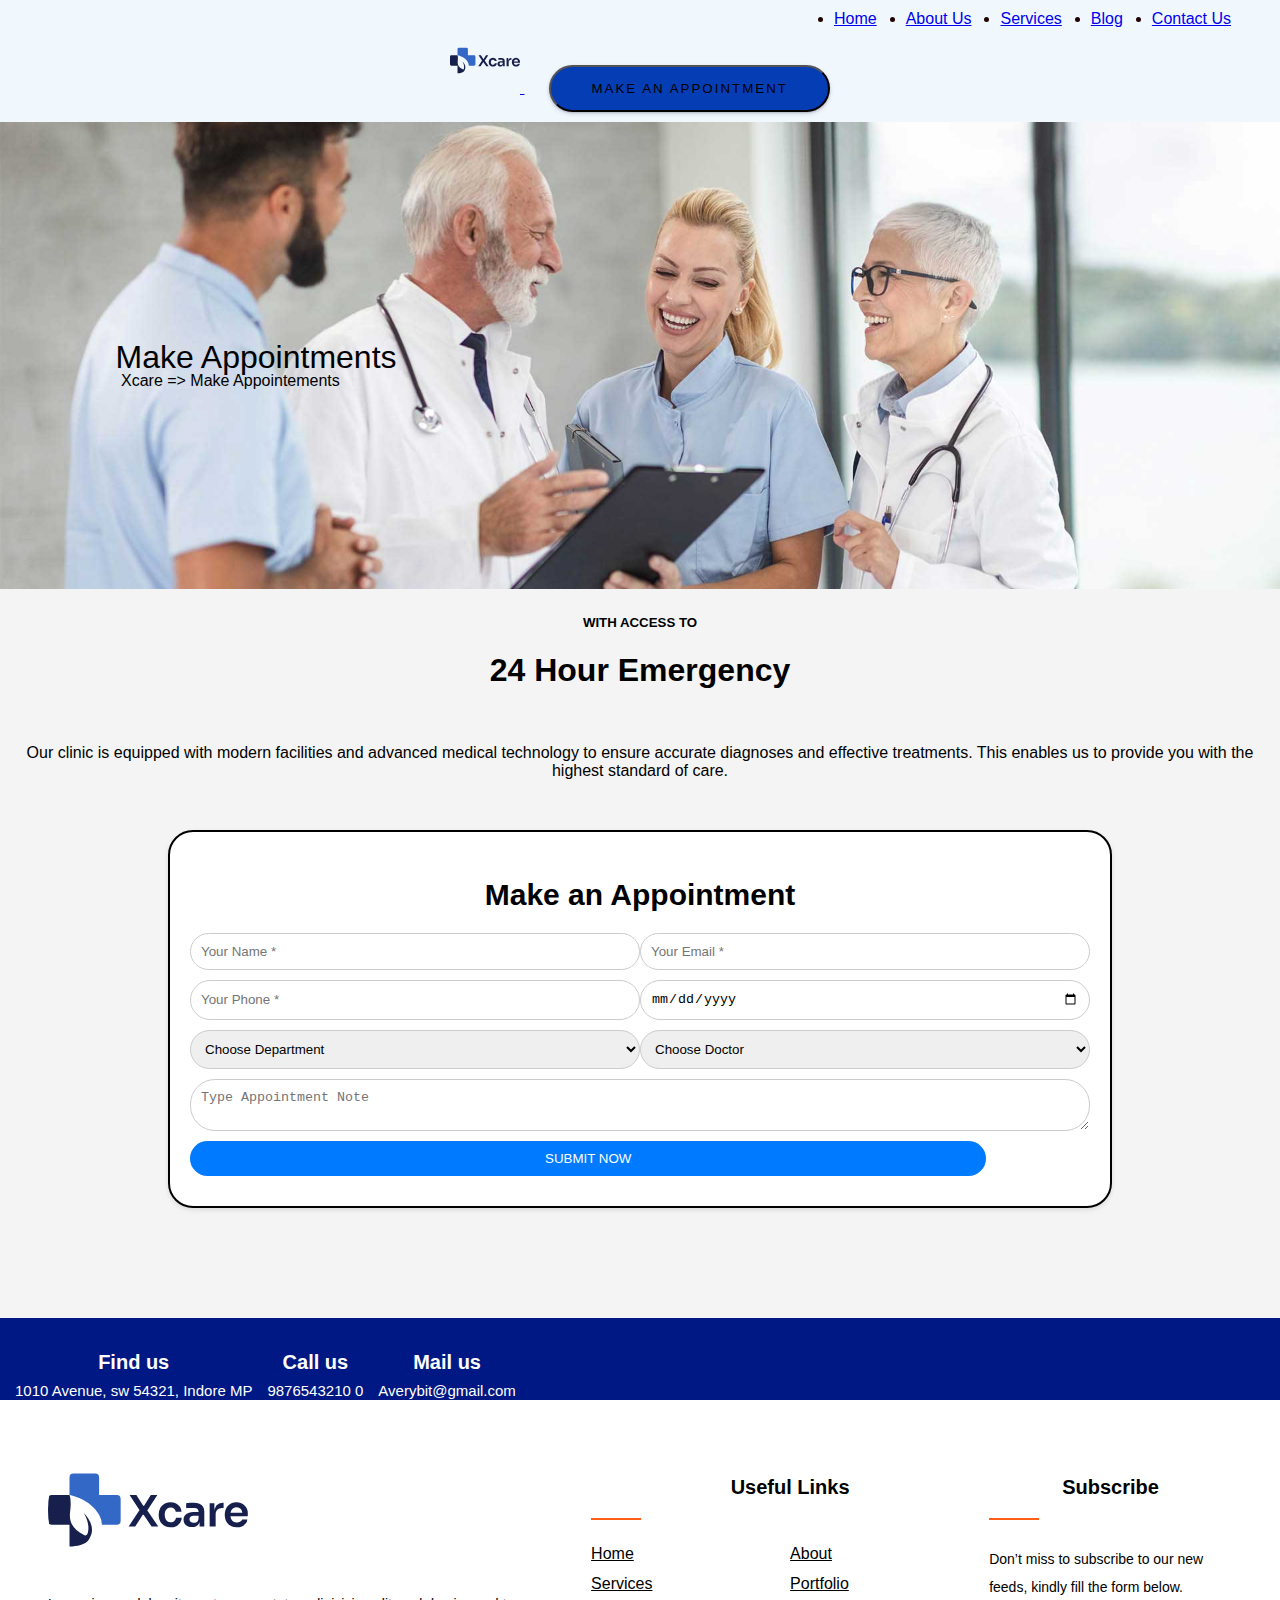
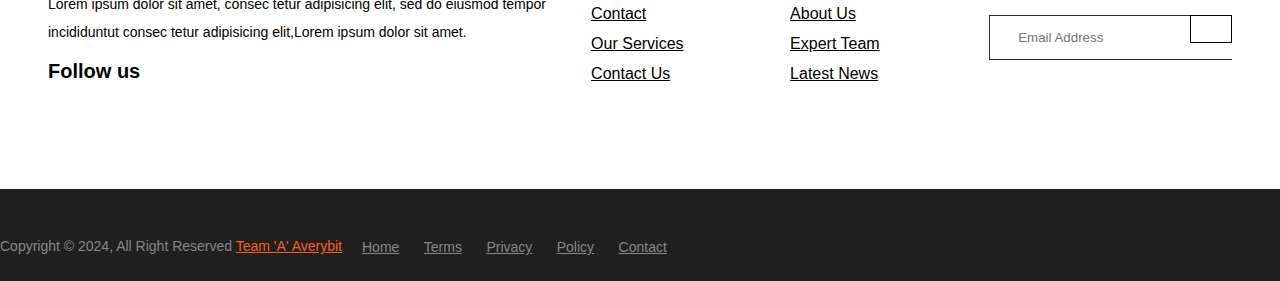
<file: Appointment/ENT-Clinic-ENT_appointement/index.html>
<!DOCTYPE html>
<html lang="en">
<head>
    <meta charset="UTF-8">
    <meta name="viewport" content="width=device-width, initial-scale=1.0">
    <title>Redirecting to Home</title>
    <meta http-equiv="refresh" content="0; URL='./src/html/app.html'" />
</head>
<body>
    <p>If you are not redirected, <a href="./src/html/app.html">click here to go to Home page</a>.</p>
</body>
</html>
</file>
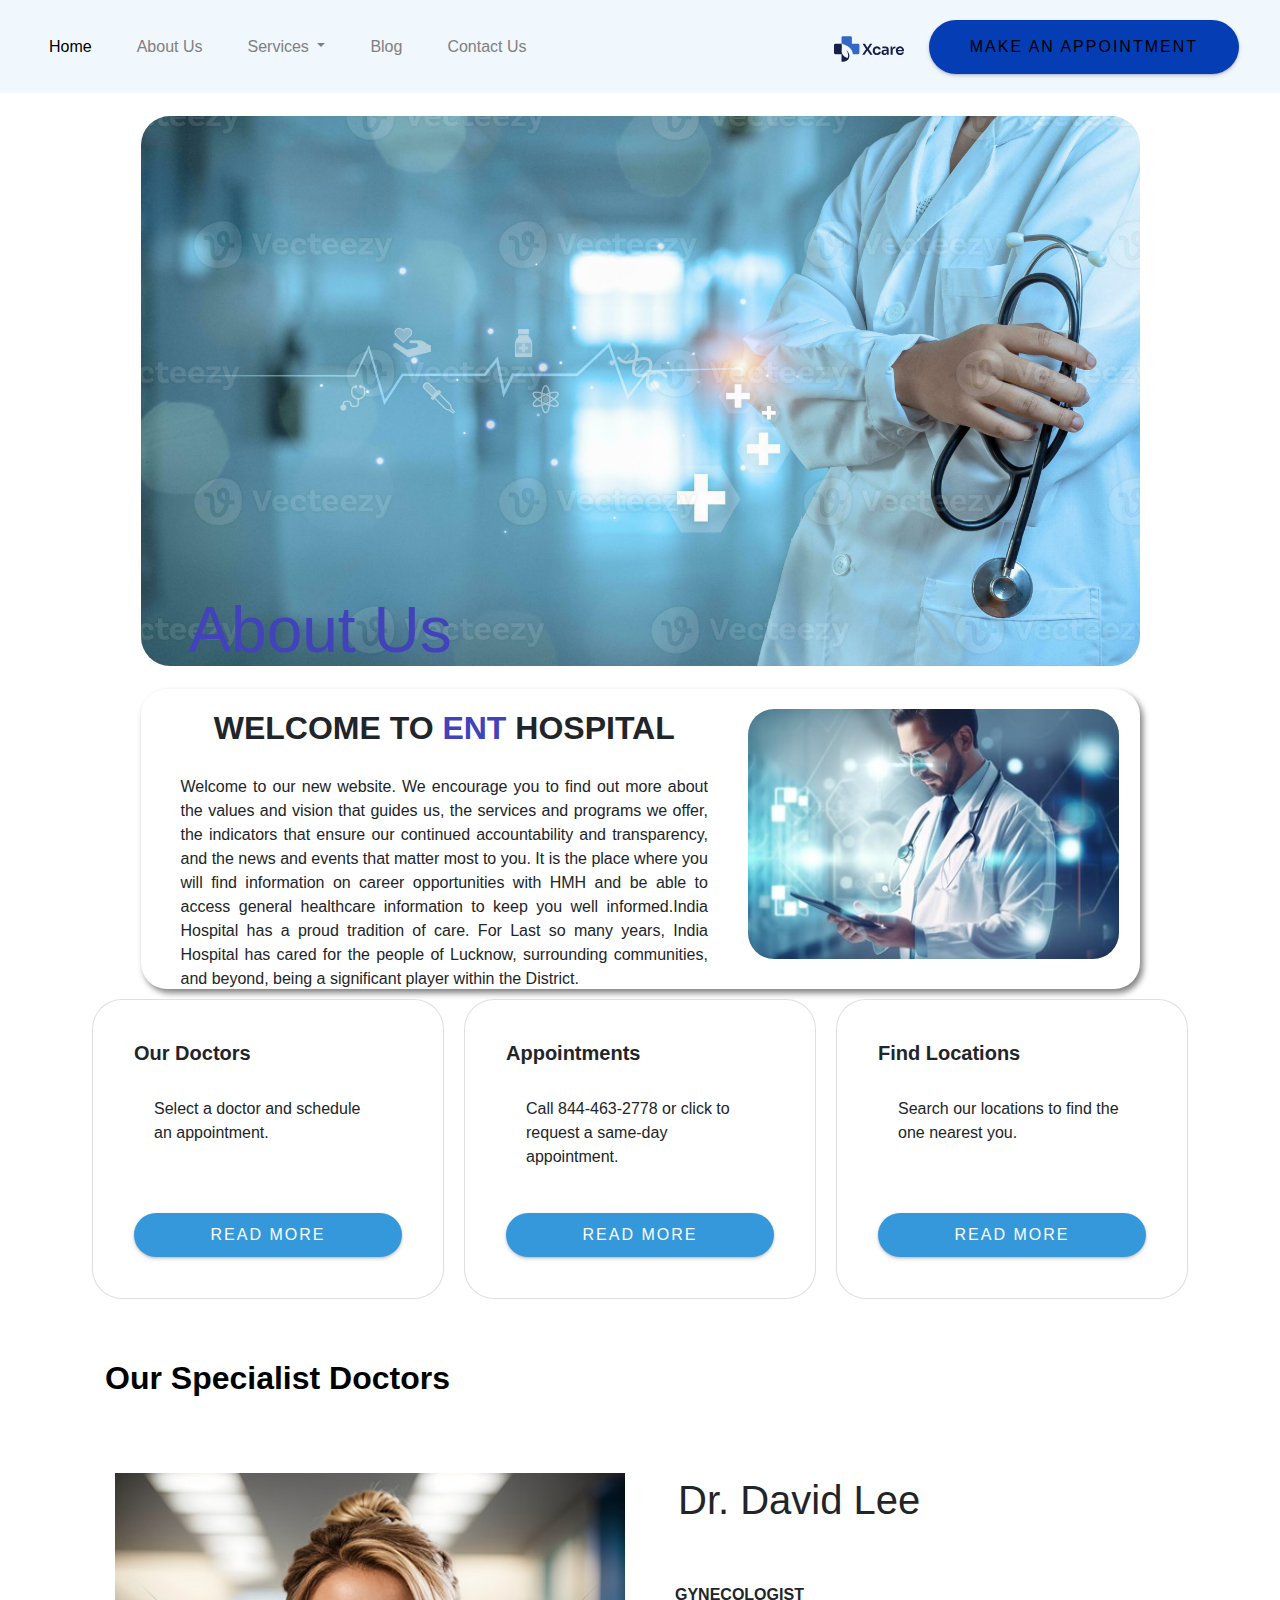
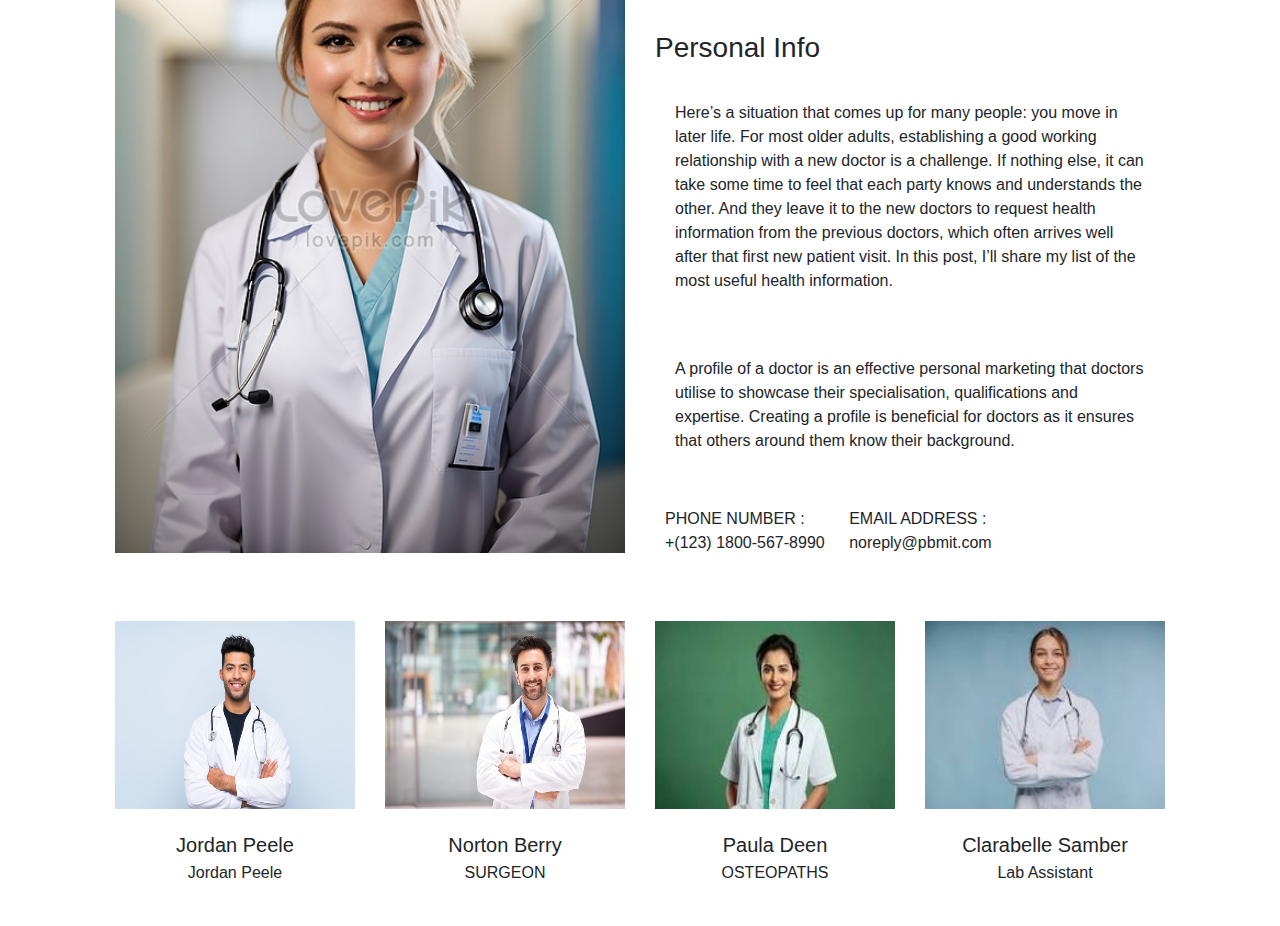
<file: About/ENT Project about/ENT Project about/ENT-Clinic/Index.html>
<!DOCTYPE html>
<html lang="en">
<head>
    <meta charset="UTF-8">
    <meta name="viewport" content="width=device-width, initial-scale=1.0">
    <title>Redirecting to Home</title>
    <meta http-equiv="refresh" content="0; URL='./src/HTML/About.html'" />
</head>
<body>
    <p>If you are not redirected, <a href="./src/HTML/About.html">click here to go to Home page</a>.</p>
</body>
</html>
</file>
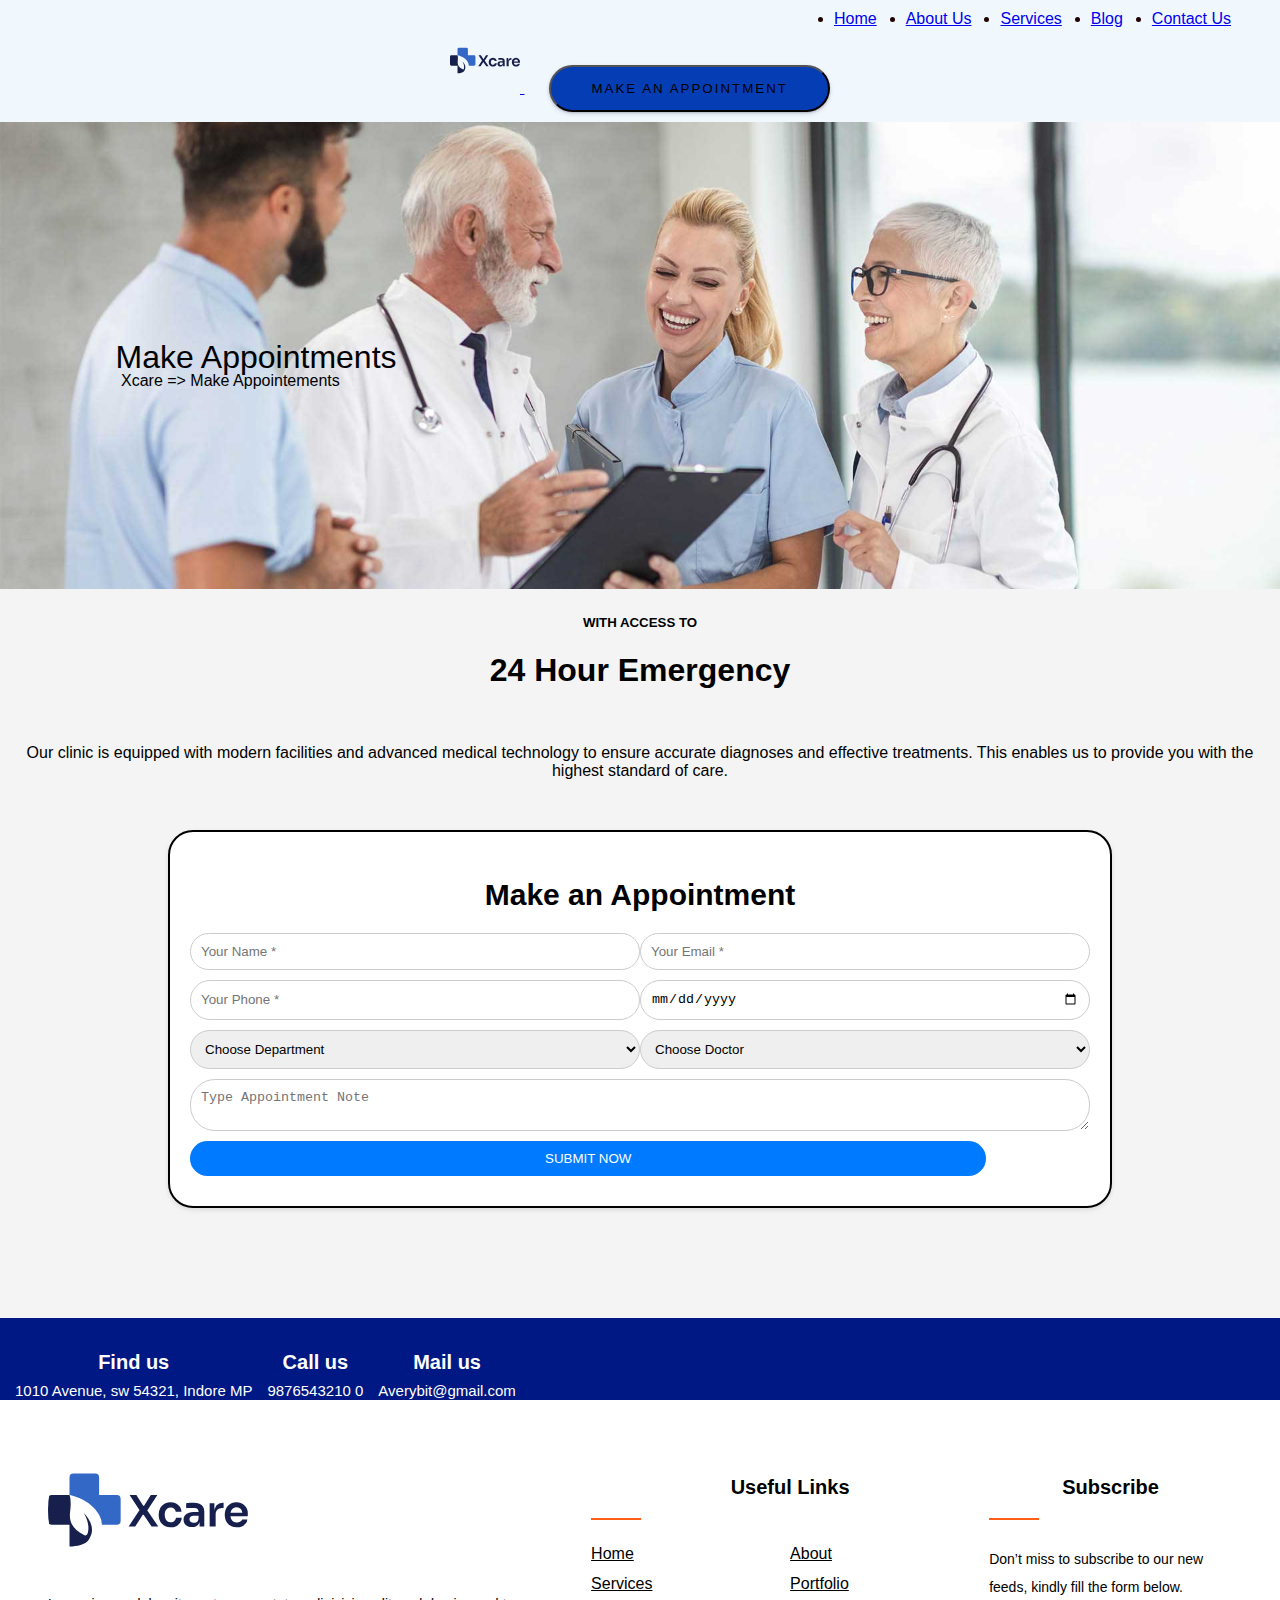
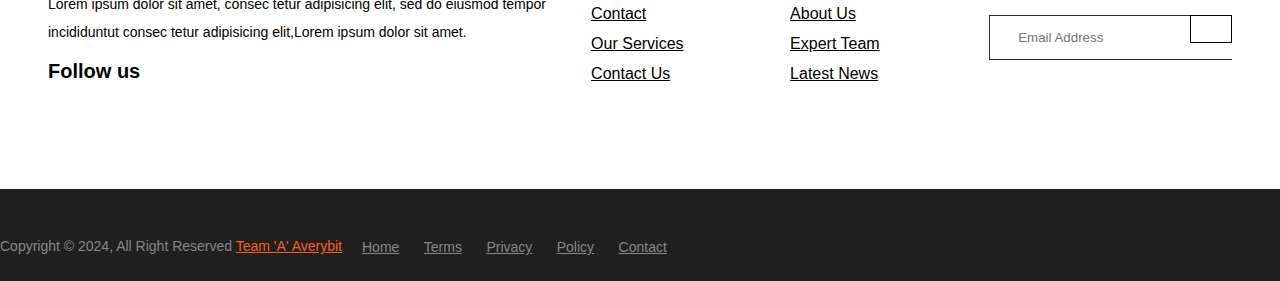
<file: Appointment/ENT-Clinic-ENT_appointement/src/html/app.html>
<!DOCTYPE html>
<html lang="en">
<head>
<meta charset="UTF-8">
<meta name="viewport" content="width=device-width, initial-scale=1.0">
<title>Appointment Form</title>
<link rel="stylesheet" href="../css/header.css">
<link rel="stylesheet" href="../css/navbar.css">
<link rel="stylesheet" href="../css/CSS/card.css">
<link rel="stylesheet" href="../css/CSS/carousel.css">
<link rel="stylesheet" href="../css/CSS/flipcard.css">
<link rel="stylesheet" href="../css/CSS/footer.css">
<link rel="stylesheet" href="../css/CSS/happyclients.css">

<link rel="stylesheet" href="../css/CSS/services.css">
<link rel="stylesheet" href="../css/CSS/ourServices.css">


<!-- <link rel="stylesheet" href="../css/footer.css"> -->
<link href="https://cdn.jsdelivr.net/npm/bootstrap@5.0.2/dist/css/bootstrap.min.css" rel="stylesheet"
integrity="sha384-EVSTQN3/azprG1Anm3QDgpJLIm9Nao0Yz1ztcQTwFspd3yD65VohhpuuCOmLASjC" crossorigin="anonymous">
<style>
    body {
        font-family: Arial, sans-serif;
        background-color: #f4f4f4;
        margin: 0;
        padding: 0;
    }
    .container {
        max-width: 900px;
        margin: 50px auto;
        padding: 20px;
        background-color: #fff;
        border-radius: 5px;
        box-shadow: 0 2px 5px rgba(0, 0, 0, 0.1);
        text-align: center;
        border-radius: 25px;
        border: 2px solid #000;
    }
    .form-group {
        display: flex;
        justify-content: space-between;
        margin-bottom: 10px;
        

    }
    .form-group input,
    .form-group select {
        width: 50%;
        padding: 10px;
        border: 1px solid #ccc;
        border-radius: 25px;
        box-sizing: border-box;

    }
    .form-group textarea {
        width: 100%;
        padding: 10px;
        border: 1px solid #ccc;
        border-radius: 25px;
        box-sizing: border-box;
    }
    .submit-btn {
        background-color: #007bff; /* Blue color */
        color: white;
        padding: 10px 355px;
        border: none;
        border-radius: 30px; /* Rounded shape */
        cursor: pointer;
    }
    .container-1 {
  position: relative;
  text-align: center;
  color: white;
  height: auto; 
max-width: 100%;
object-fit: fill;


 
}
.centered {
  position: absolute;
  top: 50%;
 left: 20%;
  transform: translate(-50%, -50%);
  font-size: 2em;
  color:black;
}
.centered-1 {
  position: absolute;
  top: 55%;
 left: 18%;
  transform: translate(-50%, -50%);
  font-size: 1em;
  color: black;
}
.pr{
   
    text-align: center;
    
}
</style>
</head>
<body>

    <header class="sticky-top"> <!-- Added sticky-top class for sticky header -->

        <div class="Nav">
            <nav class="navbar navbar-expand-lg navbar-light">
                <div class="container-fluid">


                    <div class="collapse navbar-collapse" id="navbarSupportedContent">
                        <ul class="navbar-nav me-auto mb-2 mb-lg-0">
                            <li class="nav-item">
                                <a class="nav-link active" aria-current="page" href="/HTML/home.html">Home</a>
                            </li>
                            <li class="nav-item">
                                <a class="nav-link" href="/About/ENT Project about/ENT Project about/ENT-Clinic/src/HTML/About.html">About Us</a>
                            </li>
                            <li class="nav-item dropdown">
                                <a class="nav-link dropdown-toggle" href="#" id="navbarDropdown" role="button"
                                    data-bs-toggle="dropdown" aria-expanded="false">
                                    Services
                                </a>
                                <ul class="dropdown-menu" aria-labelledby="navbarDropdown">
                                    <li><a class="dropdown-item" href="/Services/ENT-Clinic-ENT_SERVICES/ENT-Clinic-ENT_SERVICES/src/html/ear.html">Ear</a></li>
                                    <li><a class="dropdown-item" href="/Services/ENT-Clinic-ENT_SERVICES/ENT-Clinic-ENT_SERVICES/src/html/nose.html">Nose</a></li>
                                    <li><a class="dropdown-item" href="/Services/ENT-Clinic-ENT_SERVICES/ENT-Clinic-ENT_SERVICES/src/html/Throat.html">Throat</a></li>
                                    <li>
                                        <hr class="dropdown-divider">
                                    </li>
                                    <li><a class="dropdown-item" href="/Services/ENT Project service/ENT Project service/ENT-Clinic/src/HTML/Services.html">More about ERT healthcare</a></li>
                                </ul>
                            </li>
                            <li class="nav-item">
                                <a class="nav-link" href="/blog and contact/Ent/ENT-Clinic/src/html/Blog.html">Blog</a>
                            </li>
                            <li class="nav-item">
                                <a class="nav-link" href="/blog and contact/Ent/ENT-Clinic/src/html/Contact.html">Contact Us</a>
                            </li>
                        </ul>

                        <!-- Navbar brand/logo (if needed) -->
                        <a class="navbar-brand" href="home.html">
                            <img src="../images/logo.svg" alt="" width="70" height="65"
                                class="d-inline-block align-text-top">

                        </a>
                        <a href="../appointement/app.html">
                            <button class="btn">Make An Appointment</button>
                        </a>

                    </div>
                </div>
            </nav>
        </div>

    </header>


<!-- Optional JavaScript; choose one of the two! -->

<!-- Option 1: Bootstrap Bundle with Popper -->
<script src="https://cdn.jsdelivr.net/npm/bootstrap@5.0.2/dist/js/bootstrap.bundle.min.js"
    integrity="sha384-MrcW6ZMFYlzcLA8Nl+NtUVF0sA7MsXsP1UyJoMp4YLEuNSfAP+JcXn/tWtIaxVXM"
    crossorigin="anonymous"></script>
    <div class="container-1">
        <img src="../images/header-page.jpg" alt="Snow" style="width: 100%; height: auto;;">

        <div class="centered">  Make Appointments </div>
        <div class="centered-1">Xcare => Make Appointements</div>
      </div>
      <div class="pr">
        <h5 class="with">WITH ACCESS TO <br> <h1>24 Hour Emergency</h1><br><p>Our clinic is equipped with modern facilities and advanced medical technology to ensure accurate diagnoses
            and effective treatments. This enables us to provide you with the highest standard of care.</p></h5>
        
      </div>
<div class="container">
    <h2>Make an Appointment</h2>
    <div class="form-group">
        <input type="text" placeholder="Your Name *" required>
        <input type="email" placeholder="Your Email *" required>
    </div>
    <div class="form-group">
        <input type="text" placeholder="Your Phone *" required>
        <input type="date" placeholder="Date">
    </div>
    <div class="form-group">
        <select>
            <option value="">Choose Department</option>
            <option value="department1">Department 1</option>
            <option value="department2">Department 2</option>
            <option value="department3">Department 3</option>
        </select>
        
        <select>
            <option value="">Choose Doctor</option>
            <option value="doctor1">Doctor 1</option>
            <option value="doctor2">Doctor 2</option>
            <option value="doctor3">Doctor 3</option>
        </select>
    </div>
    <div class="form-group">
        <textarea placeholder="Type Appointment Note"></textarea>
    </div>
    <div class="form-group">
        <button class="submit-btn">SUBMIT NOW</button>
    </div>
</div>
 <!-- footer -->
 <footer class="footer-section">
    <div class="containerfooter">
        <div class="footer-cta pt-5 pb-5">
            <div class="row">
                <div class="col-xl-4 col-md-4 mb-30">
                    <div class="single-cta">
                        <i class="fas fa-map-marker-alt"></i>
                        <div class="cta-text">
                            <h4>Find us</h4>
                            <span>1010 Avenue, sw 54321, Indore MP</span>
                        </div>
                    </div>
                </div>
                <div class="col-xl-4 col-md-4 mb-30">
                    <div class="single-cta">
                        <i class="fas fa-phone"></i>
                        <div class="cta-text">
                            <h4>Call us</h4>
                            <span>9876543210 0</span>
                        </div>
                    </div>
                </div>
                <div class="col-xl-4 col-md-4 mb-30">
                    <div class="single-cta">
                        <i class="far fa-envelope-open"></i>
                        <div class="cta-text">
                            <h4>Mail us</h4>
                            <span>Averybit@gmail.com</span>
                        </div>
                    </div>
                </div>
            </div>
        </div>
        <div class="footer-content pt-5 pb-5">
            <div class="row">
                <div class="col-xl-4 col-lg-4 mb-50">
                    <div class="footer-widget">
                        <div class="footer-logo">
                            <a href="home.html"><img src="../images/logo.svg" class="img-fluid" alt="logo"></a>
                        </div>
                        <div class="footer-text">
                            <p>Lorem ipsum dolor sit amet, consec tetur adipisicing elit, sed do eiusmod tempor
                                incididuntut consec tetur adipisicing
                                elit,Lorem ipsum dolor sit amet.</p>
                        </div>
                        <div class="footer-social-icon">
                            <span>Follow us</span>
                            <a href="#"><i class="fab fa-facebook-f facebook-bg"></i></a>
                            <a href="#"><i class="fab fa-twitter twitter-bg"></i></a>
                            <a href="#"><i class="fab fa-google-plus-g google-bg"></i></a>
                        </div>
                    </div>
                </div>
                <div class="col-xl-4 col-lg-4 col-md-6 mb-30">
                    <div class="footer-widget">
                        <div class="footer-widget-heading">
                            <h3>Useful Links</h3>
                        </div>
                        <ul>
                            <li><a href="#">Home</a></li>
                            <li><a href="#">about</a></li>
                            <li><a href="#">services</a></li>
                            <li><a href="#">portfolio</a></li>
                            <li><a href="#">Contact</a></li>
                            <li><a href="#">About us</a></li>
                            <li><a href="#">Our Services</a></li>
                            <li><a href="#">Expert Team</a></li>
                            <li><a href="#">Contact us</a></li>
                            <li><a href="#">Latest News</a></li>
                        </ul>
                    </div>
                </div>
                <div class="col-xl-4 col-lg-4 col-md-6 mb-50">
                    <div class="footer-widget">
                        <div class="footer-widget-heading">
                            <h3>Subscribe</h3>
                        </div>
                        <div class="footer-text mb-25">
                            <p>Don’t miss to subscribe to our new feeds, kindly fill the form below.</p>
                        </div>
                        <div class="subscribe-form">
                            <form action="#">
                                <input type="text" placeholder="Email Address">
                                <button><i class="fab fa-telegram-plane"></i></button>
                            </form>
                        </div>
                    </div>
                </div>
            </div>
        </div>
    </div>
    <div class="copyright-area">
        <div class="containercopyright">
            <div class="row">
                <div class="col-xl-6 col-lg-6 text-center text-lg-left">
                    <div class="copyright-text">
                        <p>Copyright &copy; 2024, All Right Reserved <a href="">Team 'A' Averybit </a></p>
                    </div>
                </div>
                <div class="col-xl-6 col-lg-6 d-none d-lg-block text-right">
                    <div class="footer-menu">
                        <ul>
                            <li><a href="#">Home</a></li>
                            <li><a href="#">Terms</a></li>
                            <li><a href="#">Privacy</a></li>
                            <li><a href="#">Policy</a></li>
                            <li><a href="#">Contact</a></li>
                        </ul>
                    </div>
                </div>
            </div>
        </div>
    </div>

</footer>
<!-- Option 1: Bootstrap Bundle with Popper -->
<script src="https://cdn.jsdelivr.net/npm/bootstrap@5.0.2/dist/js/bootstrap.bundle.min.js"
    integrity="sha384-MrcW6ZMFYlzcLA8Nl+NtUVF0sA7MsXsP1UyJoMp4YLEuNSfAP+JcXn/tWtIaxVXM"
    crossorigin="anonymous"></script>
</body>
</html>
</file>
<file: Appointment/ENT-Clinic-ENT_appointement/src/css/header.css>
/* Header Styles */

header {
    background-color: #f0f7fd;
    color: #200202;
    padding: 10px;
    text-align: center;
    position: sticky;
    top: 0;
    z-index: 1000;
}

/* Responsive Styles */
@media (max-width: 767px) {
    header {
        padding: 10px 0;
    }
}
</file>
<file: Appointment/ENT-Clinic-ENT_appointement/src/css/navbar.css>
/* Navigation Styles */

.nav {
    color: #031B4E;
    font-family: 'Sora', sans-serif;
    padding: 10px;
}

.nav a {
    text-decoration: none;
    margin: 0 10px;
}

/* Style for the navigation bar */
.navbar {
    position: sticky;
    top: 0;
    background-color: #f0f7fd;
    z-index: 1000;
}

/* Style for the navbar brand/logo */
.navbar-brand {
    margin-right: 25px;
    margin-left: auto;
}

/* Style for the navigation links */
.navbar-nav {
    margin-right: 10px;
    display: flex;
    justify-content: flex-end;
}

.nav-item {
    margin-right: 29px;
}

/* Style for the search form */
.d-flex {
    margin-left: 10px;
}

/* Style for the dropdown menu */
.dropdown-menu {
    display: none;
    position: absolute;
    background-color: #fff;
    box-shadow: 0 2px 5px rgba(0, 0, 0, 0.2);
    border-radius: 4px;
    padding: 10px;
    z-index: 1;
    opacity: 0;
    transition: opacity 0.3s ease-in-out;
    pointer-events: none;
}

.nav-item:hover .dropdown-menu {
    display: block;
    opacity: 1;
    pointer-events: auto;
}

.dropdown-item {
    color: #000;
    text-decoration: none;
    transition: background-color 0.3s ease-in-out;
}

.dropdown-item:hover {
    background-color: #f0f0f0;
}

/* Style for the button */
.btn {
    background-color: #053db4;
    padding: 14px 40px;
    text-transform: uppercase;
    letter-spacing: 2px;
    cursor: pointer;
    border-radius: 30px;
    box-shadow: rgba(50, 50, 93, 0.25) 0px 2px 5px -1px, rgba(0, 0, 0, 0.3) 0px 1px 3px -1px;
    transition: .4s;
}

.btn span:last-child {
    display: none;
}

.btn:hover {
    background-color: #1176e2;
    color: #fff;
    border-radius: 30px;
}

.btn:active {
    background-color: #1176e2;
}

/* Responsive Styles */
@media (max-width: 767px) {
    .navbar {
        padding: 7px 15px;
    }

    .navbar-nav {
        flex-direction: column;
        align-items: flex-end;
    }

    .nav-item {
        margin-right: 0;
        margin-bottom: 10px;
    }

    .dropdown-menu {
        top: 100%;
        left: 0;
    }

    .btn {
        margin-top: 10px;
    }
}
</file>
<file: Appointment/ENT-Clinic-ENT_appointement/src/css/CSS/card.css>
/* 
.card-container {
    text-align: center;
    margin: 20px; /* Adjust margin as needed */
    /* padding-top: 70px;
    padding-bottom: 30px; */
  
     
  


.card-container {
    display: flex;
    justify-content: space-around;
    flex-wrap: wrap;
    padding-top: 10px;
    padding-bottom: 10px;
}

.card {
    width: 22rem;
    margin: 10px;
    margin-top: 10px;
    margin-bottom: 10px;
    height: 16rem;
}
.btn{
    margin-top: 10px;
}
.card-title{
    margin: 4px;
    margin-bottom: 4px;
    color: black;
    padding: 10px;
}
</file>
<file: Appointment/ENT-Clinic-ENT_appointement/src/css/CSS/carousel.css>
/* styles.css */

/* Add some styling to the carousel container */
.sliderimages {
    margin: 20px; /* Adjust margin as needed */
}

/* Style for the carousel */
.carousel {
    border-radius: 20px; /* Adjust the border-radius for rounded corners */
    overflow: hidden; /* Hide overflow to round the corners properly */
}

/* Style for carousel items */
.carousel-item {
    border-radius: 15px; /* Match the border-radius of the carousel */
}

/* Style for carousel controls */
.carousel-control-prev,
.carousel-control-next {
    border-radius: 10px; /* Adjust the border-radius for rounded controls */
}

/* Style for carousel control icons */
.carousel-control-prev-icon,
.carousel-control-next-icon {
    background-color: #333; /* Change the color of the control icons */
    border-radius: 50%; /* Make the control icons circular */
}

/* Adjust the spacing between controls and the carousel items */
.carousel-control-prev {
    margin-left: -40px;
}

.carousel-control-next {
    margin-right: -40px;
}



/* slider css for labelling */


/* styles.css */

/* Add some styling to the carousel container */
.sliderimages {
    margin: 20px; /* Adjust margin as needed */
}

/* Style for the carousel */
.carousel {
    border-radius: 20px; /* Adjust the border-radius for rounded corners */
    overflow: hidden; /* Hide overflow to round the corners properly */
    position: relative; /* Set the position to relative for absolute positioning of captions */
}

/* Style for carousel items */
.carousel-item {
    border-radius: 20px; /* Match the border-radius of the carousel */
    position: relative; /* Set the position to relative for absolute positioning of captions */
}

/* Style for carousel captions */
.carousel-caption {
    position: absolute;
    bottom: 0;
    left: 50%;
    transform: translateX(-50%);
    background: rgba(0, 0, 0, 0.5); /* Semi-transparent background color for better readability */
    color: #fff; /* Text color */
    padding: 10px; /* Adjust padding as needed */
    text-align: center; /* Center-align text */
    width: 100%;
}

/* Style for carousel control buttons */
.carousel-control-prev,
.carousel-control-next {
    border-radius: 20px; /* Adjust the border-radius for rounded controls */
}

/* Style for carousel control icons */
.carousel-control-prev-icon,
.carousel-control-next-icon {
    background-color: #333; /* Change the color of the control icons */
    border-radius: 50%; /* Make the control icons circular */
}

/* Adjust the spacing between controls and the carousel items */
.carousel-control-prev {
    margin-left: -40px;
}

.carousel-control-next {
    margin-right: -40px;
}


/* Example styling for the carousel - Responsive */
@media (max-width: 767px) {
    .sliderimages {
        margin: 10px; /* Adjust margin as needed for smaller screens */
    }
}
</file>
<file: Appointment/ENT-Clinic-ENT_appointement/src/css/CSS/flipcard.css>
body {
    font-family: Arial, Helvetica, sans-serif;
}

.container {
    text-align: center;
    padding-top: 10px;
    padding-bottom: 10px;
}

.flip-card {
    background-color: transparent;
    width: 300px;
    height: 300px;
    perspective: 1000px;
    display: inline-block;
    margin: 10px;
    position: relative;
    border-radius: 10px;
}

.flip-card-inner {
    position: relative;
    width: 100%;
    height: 100%;
    text-align: center;
    transition: transform 0.6s;
    transform-style: preserve-3d;
    box-shadow: 0 4px 8px 0 rgba(0, 0, 0, 0.2);
}

.flip-card:hover .flip-card-inner {
    transform: rotateY(180deg);
}

.flip-card-front, .flip-card-back {
    position: absolute;
    width: 100%;
    height: 100%;
    -webkit-backface-visibility: hidden;
    backface-visibility: hidden;
}

.flip-card-front {
    background-color: #bbb;
    color: black;
}

.flip-card-back {
    background-color: #2980b9;
    color: white;
    transform: rotateY(180deg);
    display: flex;
    flex-direction: column;
    justify-content: center;
    align-items: center;
}

.description {
    display: none;
    margin-top: 20px;
}

.flip-card:hover .description {
    display: block;
    animation: slideUp 0.5s ease-in-out;
}

@keyframes slideUp {
    from {
        transform: translateY(30px);
        opacity: 0;
    }
    to {
        transform: translateY(0);
        opacity: 1;
    }
}
</file>
<file: Appointment/ENT-Clinic-ENT_appointement/src/css/CSS/footer.css>
ul {
    margin: 0px;
    padding: 0px;
}
h4{
    color: ;
}
.img-fluid{
  height: 188px;
    width: 1400px;
    border-radius: 111px 
}
.footer-section {
  background: #fff;
  position: relative;
  margin-top: 110px;
}
.footer-cta {
    color: #fff;
  border-bottom: 1px solid #fff;
  background-color: #001883;
  text-align: center;
}
.single-cta i {
  color: #ff5e14;
  font-size: 30px;
  float: left;
  margin-top: 8px;
}
.cta-text {
  padding-left: 15px;
  display: inline-block;
}
.cta-text h4 {
  color: #fff;
  font-size: 20px;
  font-weight: 600;
  margin-bottom: 2px;
}
.cta-text span {
  color: #fff;
  font-size: 15px;
}
.footer-content {

  position: relative;
  z-index: 2;
  margin: 48px;
}
.footer-pattern img {
  position: absolute;
  top: 0;
  left: 0;
  height: 330px;
  background-size: cover;
  background-position: 100% 100%;
}
.footer-logo {
  margin-bottom: -32px;
  margin-top: -33px;
}
.footer-logo img {
    max-width: 200px;
}

.footer-text p {
  margin-bottom: 14px;
  font-size: 14px;
      color: black;
  line-height: 28px;
}
.footer-social-icon span {
    color: #000; /* Set the color for the text */
    display: block;
    font-size: 20px;
    font-weight: 700;
    font-family: 'Poppins', sans-serif;
    margin-bottom: 20px;
}

.footer-social-icon a {
    color: #333; /* Set the color for the icon */
    font-size: 16px;
    margin-right: 15px;
}

.footer-social-icon i {
    height: 40px;
    width: 40px;
    text-align: center;
    line-height: 38px;
    border-radius: 50%;
    background: #fff; /* Set the background color to white */
}

/* Individual background colors for each social media icon */
.facebook-bg {
    background: #3B5998;
}

.twitter-bg {
    background: #55ACEE;
}

.google-bg {
    background: #DD4B39;
}

.footer-widget-heading h3 {
  color: black;
  font-size: 20px;
  font-weight: 600;
  margin-bottom: 40px;
  position: relative;
}
.footer-widget-heading h3::before {
  content: "";
  position: absolute;
  left: 0;
  bottom: -15px;
  height: 2px;
  width: 50px;
  background: #ff5e14;
}
.footer-widget ul li {
  display: inline-block;
  float: left;
  width: 50%;
  margin-bottom: 12px;
}
.footer-widget ul li a:hover{
  color: #ff5e14;
}
.footer-widget ul li a {
  color: #000;
  text-transform: capitalize;
}
.subscribe-form {
  position: relative;
  overflow: hidden;
}
.subscribe-form input {
  width: 100%;
  padding: 14px 28px;
  background: #fff;
  border: 1px solid #2E2E2E;
  color: #000;
}
.subscribe-form button {
    position: absolute;
    right: 0;
    background: #fff;
    padding: 13px 20px;
    border: 1px solid #000;
    top: 0;
}
.subscribe-form button i {
  color: #fff;
  font-size: 22px;
  transform: rotate(-6deg);
}
.copyright-area{
  background: #202020;
  padding: 25px 0;
}
.copyright-text p {
  margin: 0;
  font-size: 14px;
  color: #878787;
}
.copyright-text p a{
  color: #ff5e14;
}
.footer-menu li {
  display: inline-block;
  margin-left: 20px;
}
.footer-menu li:hover a{
  color: #ff5e14;
}
.footer-menu li a {
  font-size: 14px;
  color: #878787;
}
</file>
<file: Appointment/ENT-Clinic-ENT_appointement/src/css/CSS/happyclients.css>
.home-testimonial{background-color: #231834;height: 380px}.home-testimonial-bottom{background-color: #f8f8f8;transition: background 0.3s, border 0.3s, border-radius 0.3s, box-shadow 0.3s;margin-top: 20px;margin-bottom: 0px;position: relative;height: 130px;top: 190px}.home-testimonial h3{color: var(--orange);font-size: 14px;font-weight: 500;text-transform: uppercase}.home-testimonial h2{color: white;font-size: 28px;font-weight: 700}.testimonial-inner{position: relative;top: -174px}.testimonial-pos{position: relative;top: 24px}.testimonial-inner .tour-desc{border-radius: 5px;padding: 40px}.color-grey-3{font-family: "Montserrat", Sans-serif;font-size: 14px;color: #6c83a2}.testimonial-inner img.tm-people{width: 60px;height: 60px;-webkit-border-radius: 50%;border-radius: 50%;-o-object-fit: cover;object-fit: cover;max-width: none}.link-name{font-family: "Montserrat", Sans-serif;font-size: 14px;color: #6c83a2}.link-position{font-family: "Montserrat", Sans-serif;font-size: 12px;color: #6c83a2}
</file>
<file: Appointment/ENT-Clinic-ENT_appointement/src/css/CSS/services.css>
.para{
    text-align: center;
}
</file>
<file: Appointment/ENT-Clinic-ENT_appointement/src/css/CSS/ourServices.css>
/* Styling for the container */
.container-fluid_2 {
    text-align: center;
    display: flex;
    flex-direction: column;
    align-items: center;
}
.container3 {
    border-top-left-radius: 15px; /* Adjust the value as needed for your desired top-left corner radius */
    border-top-right-radius: 15px; /* Adjust the value as needed for your desired top-right corner radius */
    overflow: hidden; /* Ensure that content within the container respects the rounded corners */
    /* Additional styles for the container as needed */
    background-color: #f2f2f2;
    padding: 20px;
    margin: 20px;
    margin-bottom: 0;
}

/* Styling for the headings */

.text-area-heading {
    color: #fefefef4;
    text-align: center;
    margin-bottom: 30px;
    background-color: #053db4;
    padding: 10px;
}
.text-area-heading2 {
    color: #000000f4;
    text-align: center;
    margin-bottom: 30px;
    margin-top: 30px;
    padding: 10px;
}

h4 {
    text-align: center;
    margin-bottom: 10px;

    padding: auto;
    font-size: 30px;
    line-height: 36px;
    margin-bottom: 20px;
    margin-left: 0;

}

h2 {

    text-align: center;
    margin-bottom: 10px;

    padding: auto;
    font-size: 30px;
    line-height: 36px;
    margin-bottom: 20px;
    margin-left: 0;

}

h3 {

    text-align: center;
    margin-bottom: 10px;

    font-size: 30px;
    line-height: 36px;
    margin-bottom: 20px;
    margin-left: 0;

    padding: 0%;
}



/* Styling for the navigation bar */
.navbarservices {
    /* Updated class name */
    display: flex;
    justify-content: space-around;
    background-color: #053db4;
    padding: 10px;
    margin-top: 25px;
    margin-bottom: -20px;
}

.navbarservices a {
    /* Updated class name */
    color: #fff;
    text-decoration: none;
    padding: 10px;
    transition: color 0.3s;
}

.navbarservices a:hover {
    /* Updated class name */
    color: #0d172a;
    background-color:  #fff;;
}

/* Styling for the combined Photo and Text Section */
.photo-text-section {
    background-color: azure;
    display: flex;
    flex-wrap: wrap;
    justify-content: center;
    margin-top: 25px;
}

/* Styling for the photo */
.photo {
    max-width: 100%;
    height: auto;
    margin-right: 20px;
    border-radius: 20px;
    /* Adjust as needed */
}

/* Styling for the text area */
/* .text-area {
    width: 50%; /* Adjust as needed */
text-align: left;
}

*/

/* Styling for the grid */
.grid {
    display: flex;
    flex-direction: column;
}

.row {
    display: flex;
    margin-top: 24px;
    margin-right: 0%;
}

.col {
    flex: 1;
    margin: 0 10px;
    /* Adjust margin as needed */
}

/* Styling for the list in grid */
.grid-list {
    list-style: none;
    padding: 0;
    list-style-type: disc;
}

/* Styling for list items */
.grid-list li {
    margin-bottom: 10px;
}

/* button css */




/* CSS */
.button-81 {
    background-color: #fff;
    border: 0 solid #e2e8f0;
    border-radius: 1.5rem;
    box-sizing: border-box;
    color: #0d172a;
    cursor: pointer;
    display: inline-block;
    font-family: "Basier circle", -apple-system, system-ui, "Segoe UI", Roboto, "Helvetica Neue", Arial, "Noto Sans", sans-serif, "Apple Color Emoji", "Segoe UI Emoji", "Segoe UI Symbol", "Noto Color Emoji";
    font-size: 1.1rem;
    font-weight: 600;
    line-height: 1;
    padding: 1rem 1.6rem;
    text-align: center;
    text-decoration: none #0d172a solid;
    text-decoration-thickness: auto;
    transition: all .1s cubic-bezier(.4, 0, .2, 1);
    box-shadow: 0px 1px 2px rgba(166, 175, 195, 0.25);
    user-select: none;
    -webkit-user-select: none;
    touch-action: manipulation;
}

.button-81:hover {
    background-color: #0d172a;
    color: #fff;
}

@media (min-width: 768px) {
    .button-81 {
        font-size: 1.125rem;
        padding: 1rem 2rem;
    }
}
</file>
<file: Appointment/ENT-Clinic-ENT_appointement/src/css/footer.css>
ul {
  margin: 0px;
  padding: 0px;
}
h4{
  color: ;
}
.img-fluid{
height: 188px;
  width: 1400px;
  border-radius: 111px 
}
.footer-section {
background: #fff;
position: relative;
margin-top: 110px;
}
.footer-cta {
  color: #fff;
border-bottom: 1px solid #fff;
background-color: #001883;
text-align: center;
}
.single-cta i {
color: #ff5e14;
font-size: 30px;
float: left;
margin-top: 8px;
}
.cta-text {
padding-left: 15px;
display: inline-block;
}
.cta-text h4 {
color: #fff;
font-size: 20px;
font-weight: 600;
margin-bottom: 2px;
}
.cta-text span {
color: #fff;
font-size: 15px;
}
.footer-content {

position: relative;
z-index: 2;
margin: 48px;
margin-top: -3px;
}
.footer-pattern img {
position: absolute;
top: 0;
left: 0;
height: 330px;
background-size: cover;
background-position: 100% 100%;
}
.footer-logo {
margin-bottom: -32px;
margin-top: -33px;
}
.footer-logo img {
  max-width: 200px;
}

.footer-text p {
margin-bottom: 14px;
font-size: 14px;
    color: black;
line-height: 28px;
}
.footer-social-icon span {
  color: #000; /* Set the color for the text */
  display: block;
  font-size: 20px;
  font-weight: 700;
  font-family: 'Poppins', sans-serif;
  margin-bottom: 20px;
}

.footer-social-icon a {
  color: #333; /* Set the color for the icon */
  font-size: 16px;
  margin-right: 15px;
}

.footer-social-icon i {
  height: 40px;
  width: 40px;
  text-align: center;
  line-height: 38px;
  border-radius: 50%;
  background: #fff; /* Set the background color to white */
}

/* Individual background colors for each social media icon */
.facebook-bg {
  background: #3B5998;
}

.twitter-bg {
  background: #55ACEE;
}

.google-bg {
  background: #DD4B39;
}

.footer-widget-heading h3 {
color: black;
font-size: 20px;
font-weight: 600;
margin-bottom: 40px;
position: relative;
}
.footer-widget-heading h3::before {
content: "";
position: absolute;
left: 0;
bottom: -15px;
height: 2px;
width: 50px;
background: #ff5e14;
}
.footer-widget ul li {
display: inline-block;
float: left;
width: 50%;
margin-bottom: 12px;
}
.footer-widget ul li a:hover{
color: #ff5e14;
}
.footer-widget ul li a {
color: #000;
text-transform: capitalize;
}
.subscribe-form {
position: relative;
overflow: hidden;
}
.subscribe-form input {
width: 100%;
padding: 14px 28px;
background: #fff;
border: 1px solid #2E2E2E;
color: #000;
}
.subscribe-form button {
  position: absolute;
  right: 0;
  background: #fff;
  padding: 13px 20px;
  border: 1px solid #000;
  top: 0;
}
.subscribe-form button i {
color: #fff;
font-size: 22px;
transform: rotate(-6deg);
}
.copyright-area{
background: #202020;
padding: 25px 0;
}
.copyright-text p {
margin: 0;
font-size: 14px;
color: #878787;
}
.copyright-text p a{
color: #ff5e14;
}
.footer-menu li {
display: inline-block;
margin-left: 20px;
}
.footer-menu li:hover a{
color: #ff5e14;
}
.footer-menu li a {
font-size: 14px;
color: #878787;
}
</file>
